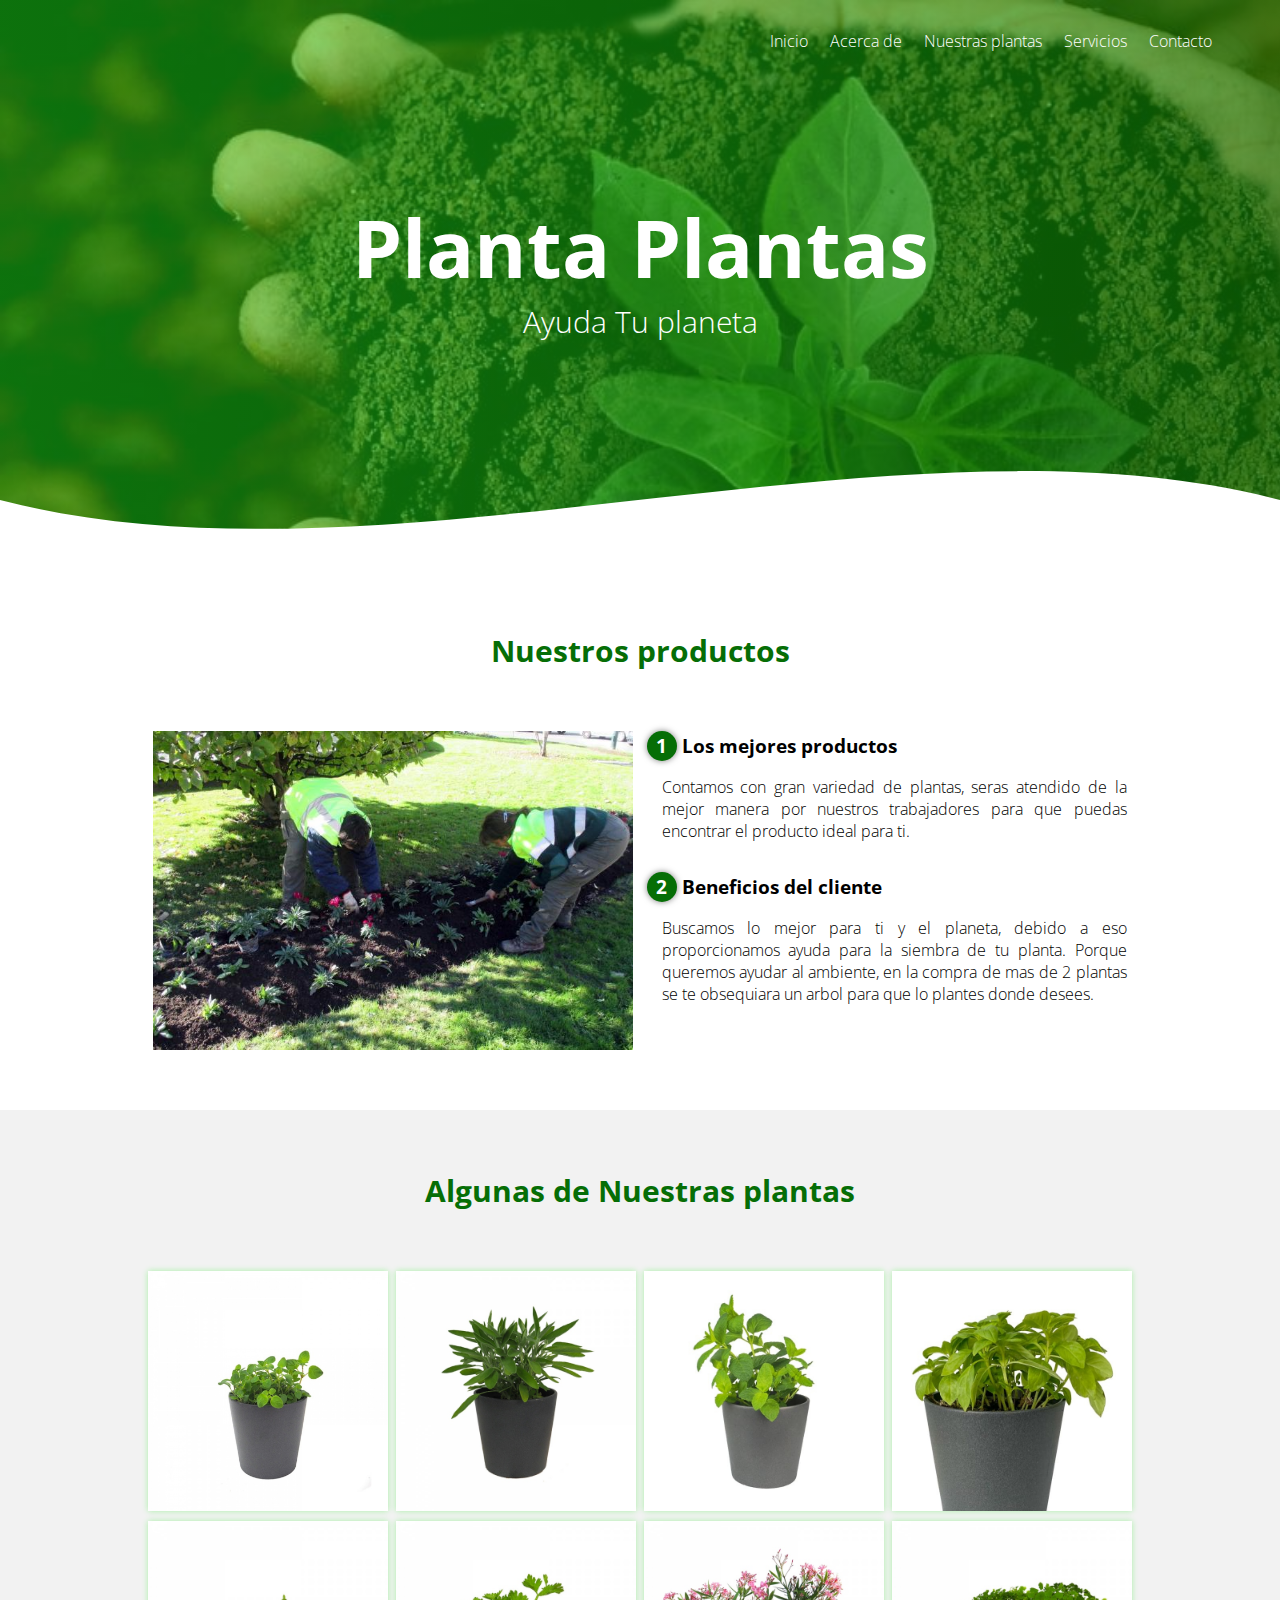
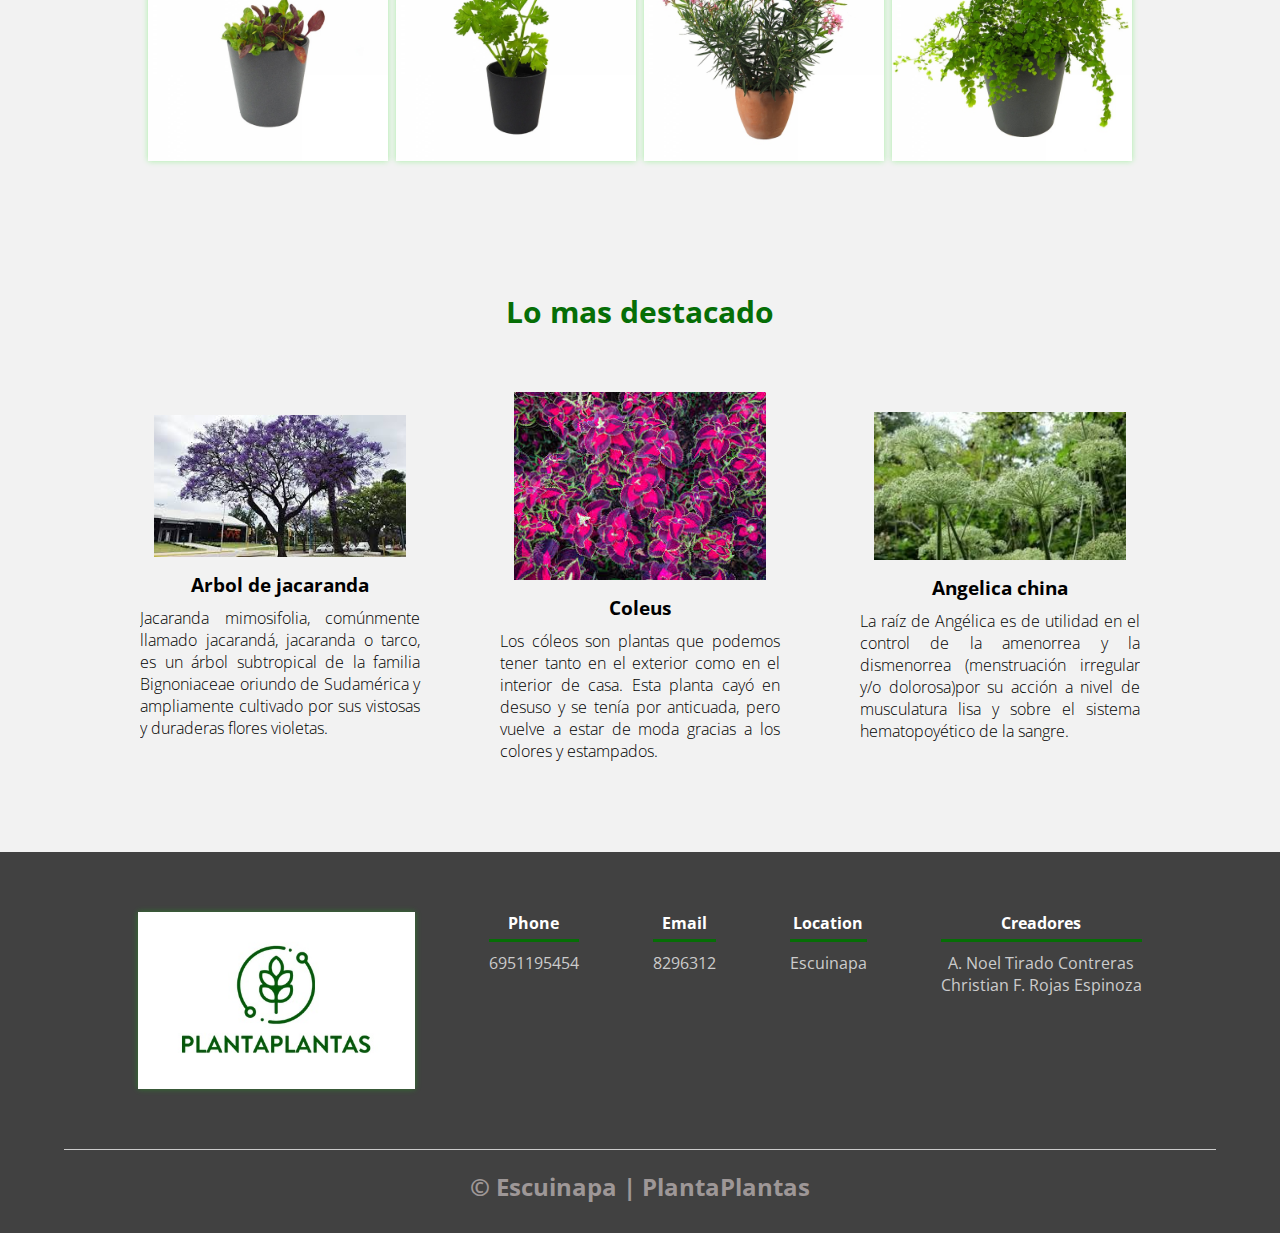
<file: index.html>
<!DOCTYPE html>
<html lang="es">

<head>
    <meta charset="UTF-8">
    <meta name="viewport" content="width=device-width, initial-scale=1.0">
    <meta http-equiv="X-UA-Compatible" content="ie=edge">
    <title>PlantaPlantas </title>
    <link rel="shortcut icon" href="img/Logotipo.jpg" type="image/x-icon">
    <link rel="stylesheet" href="css/estilos.css">
    <link href="https://fonts.googleapis.com/css?family=Open+Sans:300,400,700,800&display=swap" rel="stylesheet"> 
</head>

<body>
    <header>
        <nav>
            <a href="index.html">Inicio</a>
            <a href="3.html">Acerca de</a>
            <a href="2.html">Nuestras plantas</a>
            <a href="#">Servicios</a>
            <a href="contanco.html">Contacto</a>
        </nav>
        <section class="textos-header">
            <h1>Planta Plantas</h1>
            <h2>Ayuda Tu planeta</h2>
        </section>
        <div class="wave" style="height: 150px; overflow: hidden;"><svg viewBox="0 0 500 150" preserveAspectRatio="none"
                style="height: 100%; width: 100%;">
                <path d="M0.00,49.98 C150.00,150.00 349.20,-50.00 500.00,49.98 L500.00,150.00 L0.00,150.00 Z"
                    style="stroke: none; fill: #fff;"></path>
            </svg></div>
    </header>
    <main>
        <section class="contenedor sobre-nosotros">
            <h2 class="titulo">Nuestros productos</h2>   
            <div class="contenedor-sobre-nosotros">
                <img src="img/plantaplantas.jpg" alt="" class="imagen-about-us">
                <div class="contenido-textos">
                    <h3><span>1</span>Los mejores productos</h3>
                    <p>Contamos con gran variedad de plantas, seras atendido de la mejor manera por nuestros trabajadores
                     para que puedas encontrar el producto ideal para ti.
                    </p>
                    <h3><span>2</span>Beneficios del cliente</h3>
                    <p>Buscamos lo mejor para ti y el planeta, debido a eso proporcionamos ayuda para la siembra de tu planta.
                    Porque queremos ayudar al ambiente, en la compra de mas de 2 plantas se te obsequiara un arbol para que lo plantes donde desees.

                    </p>
                </div>
            </div>
        </section>
        <section class="portafolio">
            <div class="contenedor">
                <h2 class="titulo">Algunas de Nuestras plantas</h2>
                <div class="galeria-port">
                    <div class="imagen-port">
                        <img src="img/oregano.jpg" alt="">
                        <div class="hover-galeria">
                            <img src="img/icono1.png" alt="">
                            <p>ORÉGANO ECOLÓGICO</p>
                        </div>
                    </div>
                    <div class="imagen-port">
                        <img src="img/Salavia.jpg" alt="">
                        <div class="hover-galeria">
                            <img src="img/icono1.png" alt="">
                            <p>SALVIA COMÚN</p>
                        </div>
                    </div>
                    <div class="imagen-port">
                        <img src="img/hierba.jpg" alt="">
                        <div class="hover-galeria">
                            <img src="img/icono1.png" alt="">
                            <p>HIERBABUENA</p>
                        </div>
                    </div>
                    <div class="imagen-port">
                        <img src="img/alba.jpg" alt="">
                        <div class="hover-galeria">
                            <img src="img/icono1.png" alt="">
                            <p>ALBAHACA CITRONELA</p>
                        </div>
                    </div>
                    <div class="imagen-port">
                        <img src="img/acela.jpg" alt="">
                        <div class="hover-galeria">
                            <img src="img/icono1.png" alt="">
                            <p>ACELGA COLORES ECOLÓGICA</p>
                        </div>
                    </div>
                    <div class="imagen-port">
                        <img src="img/apio.jpg" alt="">
                        <div class="hover-galeria">
                            <img src="img/icono1.png" alt="">
                            <p>APIO ECOLÓGICO</p>
                        </div>
                    </div>
                    <div class="imagen-port">
                        <img src="img/adelefa.jpg" alt="">
                        <div class="hover-galeria">
                            <img src="img/icono1.png" alt="">
                            <p>ADELFA ROSA</p>
                        </div>
                    </div>
                    <div class="imagen-port">
                        <img src="img/adian.jpg" alt="">
                        <div class="hover-galeria">
                            <img src="img/icono1.png" alt="">
                            <p>ADIANTIHUM</p>
                        </div>
                    </div>
                </div>
            </div>
        </section>
    
        <section class="about-services">
            <div class="contenedor">
                <h2 class="titulo">Lo mas destacado</h2>
                <div class="servicio-cont">
                    <div class="servicio-ind">
                        <img src="img/jacaranda.jpg" alt="">
                        <h3>Arbol de jacaranda</h3>
                        <p>Jacaranda mimosifolia, comúnmente llamado jacarandá, jacaranda o tarco, es un árbol subtropical de la familia Bignoniaceae oriundo de Sudamérica y ampliamente cultivado por sus vistosas y duraderas flores violetas.</p>
                    </div>
                    <div class="servicio-ind">
                        <img src="img/coleus.jpg" alt="">
                        <h3>Coleus</h3>
                        <p>Los cóleos son plantas que podemos tener tanto en el exterior como en el interior de casa. Esta planta cayó en desuso y se tenía por anticuada, pero vuelve a estar de moda gracias a los colores y estampados. </p>
                    </div>
                    <div class="servicio-ind">
                        <img src="img/angelic.jpg" alt="">
                        <h3>Angelica china</h3>
                        <p>La raíz de Angélica es de utilidad en el control de la amenorrea y la dismenorrea (menstruación irregular y/o dolorosa)por su acción a nivel de musculatura lisa y sobre el sistema hematopoyético de la sangre.</p>
                    </div>
                </div>
            </div>
        </section>
    </main>
    <footer>
        <div class="contenedor-footer">
            <div class="imagen-port">
                <img src="img/Logotipo.jpg" alt="">
                </div>
            <div class="content-foo">
                <h4>Phone</h4>
                <p>6951195454</p>
            </div>
            <div class="content-foo">
                <h4>Email</h4>
                <p>8296312</p>
            </div>
            <div class="content-foo">
                <h4>Location</h4>
                <p>Escuinapa</p>
            </div>
            <div class="content-foo">
                <h4>Creadores</h4>
                <p>A. Noel Tirado Contreras </p>
                <p>Christian F. Rojas Espinoza</p>
            </div>
            
        </div>
        <h2 class="titulo-final">&copy; Escuinapa | PlantaPlantas</h2>
    </footer>
</body>

</html>
</file>
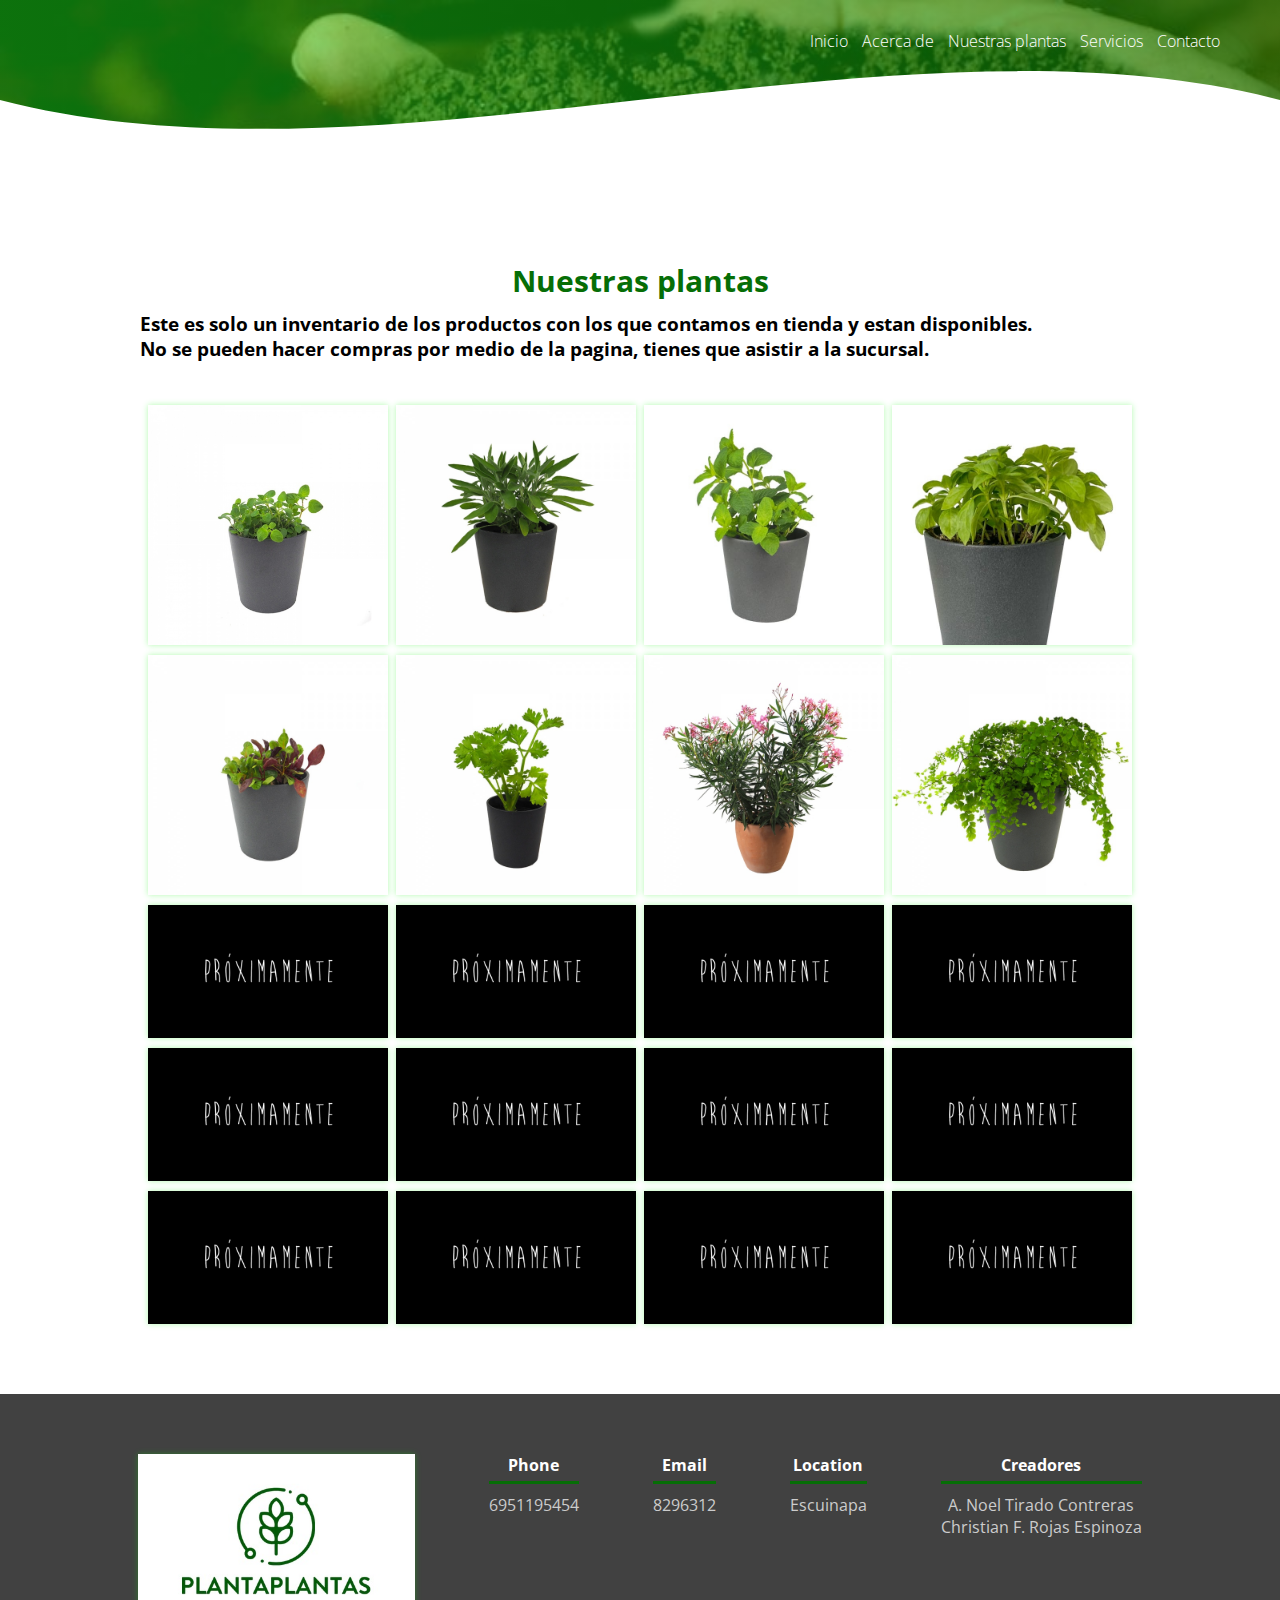
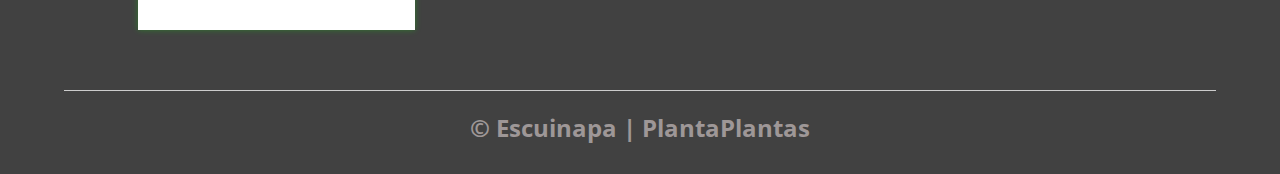
<file: 2.html>
<!DOCTYPE html>
<html lang="es">

<head>
    <meta charset="UTF-8">
    <meta name="viewport" content="width=device-width, initial-scale=1.0">
    <meta http-equiv="X-UA-Compatible" content="ie=edge">
    <title>PlantaPlantas </title>
    <link rel="shortcut icon" href="img/Logotipo.jpg" type="image/x-icon">
    <link rel="stylesheet" href="css/estilos2.css">
    <link href="https://fonts.googleapis.com/css?family=Open+Sans:300,400,700,800&display=swap" rel="stylesheet"> 
</head>

<body>
    <header>
        <nav>
           
            <a href="index.html">Inicio</a>
            <a href="3.html">Acerca de</a>
            <a href="2.html">Nuestras plantas</a>
            <a href="#">Servicios</a>
            <a href="contanco.html">Contacto</a>
        
        </nav>
        <div class="wave" style="height: 150px; overflow: hidden;"><svg viewBox="0 0 500 150" preserveAspectRatio="none"
                style="height: 100%; width: 100%;">
                <path d="M0.00,49.98 C150.00,150.00 349.20,-50.00 500.00,49.98 L500.00,150.00 L0.00,150.00 Z"
                    style="stroke: none; fill: #fff;"></path>
            </svg></div>
    </header>
    <main>
        <section class="portafolio">
            <div class="contenedor">
                <h2 class="titulo">Nuestras plantas</h2>
                <h3><span></span>Este es solo un inventario de los productos con los que contamos en tienda y estan disponibles.</h3>
                <h3><span></span>No se pueden hacer compras por medio de la pagina, tienes que asistir a la sucursal.</h3>
                <br />
                </br >
                
                <div class="galeria-port">
                    <div class="imagen-port">
                        <img src="img/oregano.jpg" alt="">
                        <div class="hover-galeria">
                            <img src="img/icono1.png" alt="">
                            <p>ORÉGANO ECOLÓGICO</p>
                            <p>$300</p>
                        </div>
                    </div>
                    <div class="imagen-port">
                        <img src="img/Salavia.jpg" alt="">
                        <div class="hover-galeria">
                            <img src="img/icono1.png" alt="">
                            <p>SALVIA COMÚN</p>
                            <p>$400</p>
                        </div>
                    </div>
                    <div class="imagen-port">
                        <img src="img/hierba.jpg" alt="">
                        <div class="hover-galeria">
                            <img src="img/icono1.png" alt="">
                            <p>HIERBABUENA</p>
                            <p>$260</p>
                        </div>
                    </div>
                    <div class="imagen-port">
                        <img src="img/alba.jpg" alt="">
                        <div class="hover-galeria">
                            <img src="img/icono1.png" alt="">
                            <p>ALBAHACA CITRONELA</p>
                            <p>$300</p>
                        </div>
                    </div>
                    <div class="imagen-port">
                        <img src="img/acela.jpg" alt="">
                        <div class="hover-galeria">
                            <img src="img/icono1.png" alt="">
                            <p>ACELGA COLORES ECOLÓGICA</p>
                            <p>$650</p>
                        </div>
                    </div>
                    <div class="imagen-port">
                        <img src="img/apio.jpg" alt="">
                        <div class="hover-galeria">
                            <img src="img/icono1.png" alt="">
                            <p>APIO ECOLÓGICO</p>
                            <p>$500</p>
                        </div>
                    </div>
                    <div class="imagen-port">
                        <img src="img/adelefa.jpg" alt="">
                        <div class="hover-galeria">
                            <img src="img/icono1.png" alt="">
                            <p>ADELFA ROSA</p>
                            <p>$300</p>
                        </div>
                    </div>
                    <div class="imagen-port">
                        <img src="img/adian.jpg" alt="">
                        <div class="hover-galeria">
                            <img src="img/icono1.png" alt="">
                            <p>ADIANTIHUM</p>
                            <p>$300</p>
                        </div>
                    </div>
                    <div class="imagen-port">
                        <img src="img/poximamente.png" alt="">
                        <div class="hover-galeria">
                            <img src="img/icono1.png" alt="">
                            <p></p>
                        </div>
                    </div>
                    <div class="imagen-port">
                        <img src="img/poximamente.png" alt="">
                        <div class="hover-galeria">
                            <img src="img/icono1.png" alt="">
                            <p></p>
                        </div>
                    </div>
                    <div class="imagen-port">
                        <img src="img/poximamente.png" alt="">
                        <div class="hover-galeria">
                            <img src="img/icono1.png" alt="">
                            <p></p>
                        </div>
                    </div>
                    <div class="imagen-port">
                        <img src="img/poximamente.png" alt="">
                        <div class="hover-galeria">
                            <img src="img/icono1.png" alt="">
                            <p></p>
                        </div>
                    </div>
                    <div class="imagen-port">
                        <img src="img/poximamente.png" alt="">
                        <div class="hover-galeria">
                            <img src="img/icono1.png" alt="">
                            <p></p>
                        </div>
                    </div>
                    <div class="imagen-port">
                        <img src="img/poximamente.png" alt="">
                        <div class="hover-galeria">
                            <img src="img/icono1.png" alt="">
                            <p></p>
                        </div>
                    </div>
                    <div class="imagen-port">
                        <img src="img/poximamente.png" alt="">
                        <div class="hover-galeria">
                            <img src="img/icono1.png" alt="">
                            <p></p>
                        </div>
                    </div>
                    <div class="imagen-port">
                        <img src="img/poximamente.png" alt="">
                        <div class="hover-galeria">
                            <img src="img/icono1.png" alt="">
                            <p></p>
                        </div>
                    </div>
                    <div class="imagen-port">
                        <img src="img/poximamente.png" alt="">
                        <div class="hover-galeria">
                            <img src="img/icono1.png" alt="">
                            <p></p>
                        </div>
                    </div>
                    <div class="imagen-port">
                        <img src="img/poximamente.png" alt="">
                        <div class="hover-galeria">
                            <img src="img/icono1.png" alt="">
                            <p></p>
                        </div>
                    </div>
                    <div class="imagen-port">
                        <img src="img/poximamente.png" alt="">
                        <div class="hover-galeria">
                            <img src="img/icono1.png" alt="">
                            <p></p>
                        </div>
                    </div>
                    <div class="imagen-port">
                        <img src="img/poximamente.png" alt="">
                        <div class="hover-galeria">
                            <img src="img/icono1.png" alt="">
                            <p></p>
                        </div>
                    </div>
                </div>
            </div>
        </section>
    </main>
    <footer>
        <div class="contenedor-footer">
            <div class="imagen-port">
                <img src="img/Logotipo.jpg" alt="">
                </div>
            <div class="content-foo">
                <h4>Phone</h4>
                <p>6951195454</p>
            </div>
            <div class="content-foo">
                <h4>Email</h4>
                <p>8296312</p>
            </div>
            <div class="content-foo">
                <h4>Location</h4>
                <p>Escuinapa</p>
            </div>
            <div class="content-foo">
                <h4>Creadores</h4>
                <p>A. Noel Tirado Contreras </p>
                <p>Christian F. Rojas Espinoza</p>
            </div>
            
        </div>
        <h2 class="titulo-final">&copy; Escuinapa | PlantaPlantas</h2>
    </footer>
</body>

</html>
</file>
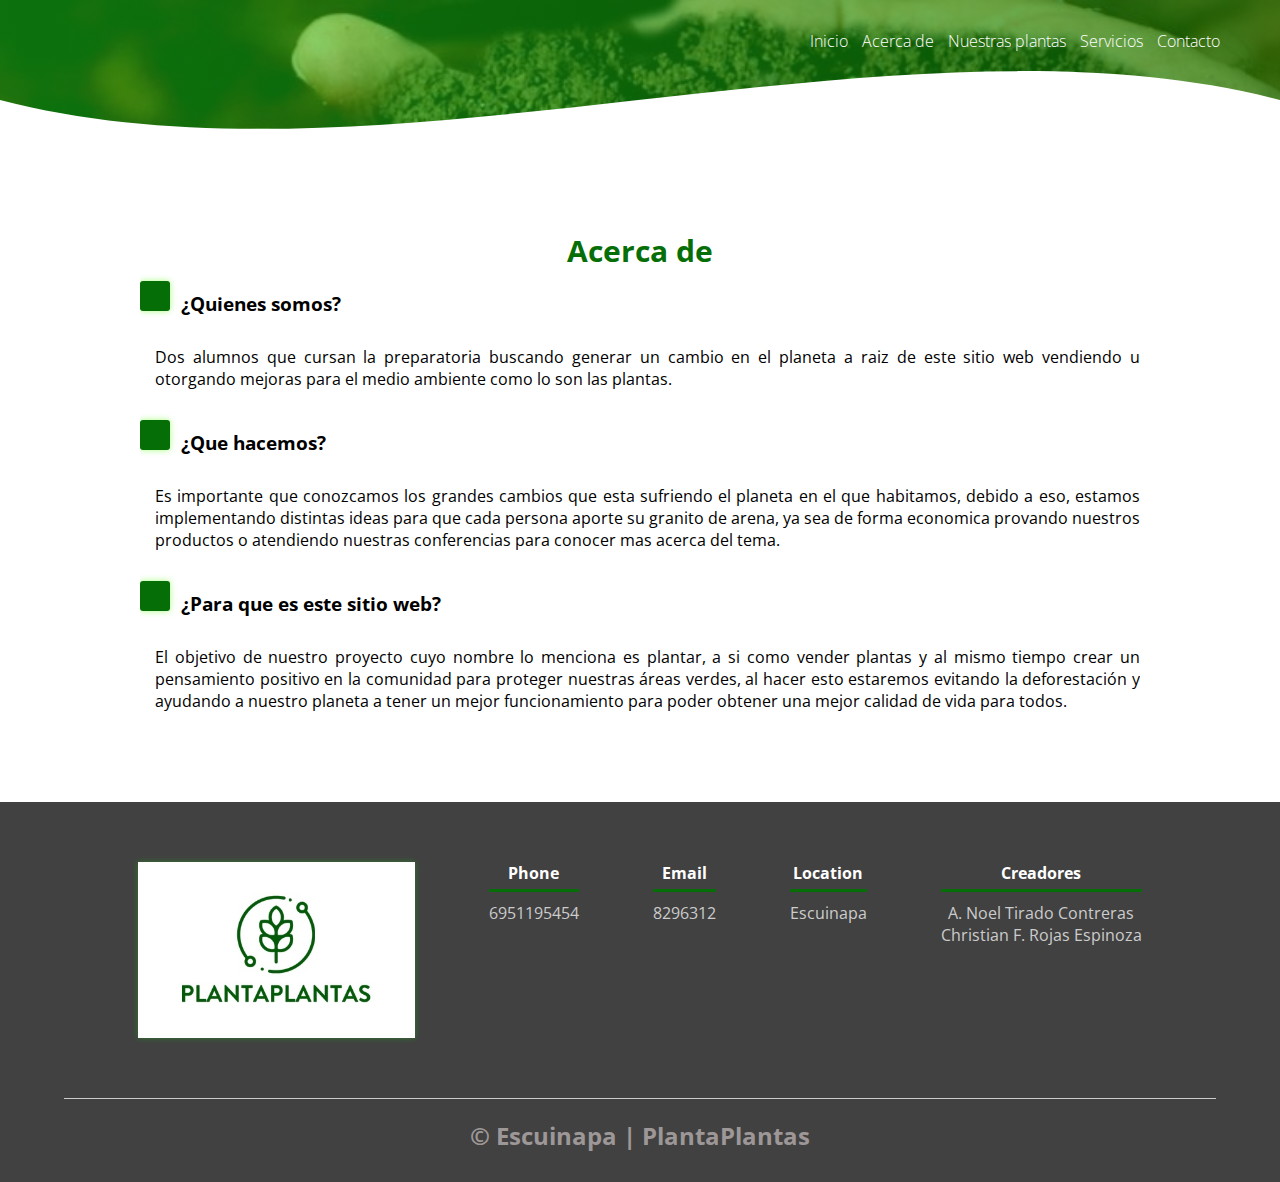
<file: 3.html>
<!DOCTYPE html>
<html lang="es">

<head>
    <meta charset="UTF-8">
    <meta name="viewport" content="width=device-width, initial-scale=1.0">
    <meta http-equiv="X-UA-Compatible" content="ie=edge">
    <title>PlantaPlantas </title>
    <link rel="shortcut icon" href="img/Logotipo.jpg" type="image/x-icon">
    <link rel="stylesheet" href="css/estilos2.css">
    <link href="https://fonts.googleapis.com/css?family=Open+Sans:300,400,700,800&display=swap" rel="stylesheet"> 
</head>

<body>
    <header>
        <nav>
            <a href="index.html">Inicio</a>
            <a href="3.html">Acerca de</a>
            <a href="2.html">Nuestras plantas</a>
            <a href="#">Servicios</a>
            <a href="contanco.html">Contacto</a>
        </nav>

        <div class="wave" style="height: 150px; overflow: hidden;"><svg viewBox="0 0 500 150" preserveAspectRatio="none"
                style="height: 100%; width: 100%;">
                <path d="M0.00,49.98 C150.00,150.00 349.20,-50.00 500.00,49.98 L500.00,150.00 L0.00,150.00 Z"
                    style="stroke: none; fill: #fff;"></path>
            </svg></div>
    </header>
    <main>
        <section class="contenedor sobre-nosotros">
            <h2 class="titulo">Acerca de</h2>
            <div class="contenedor-sobre-nosotros">
                <div class="contenido-textos">
                    <h3><span></span>¿Quienes somos?</h3>
                    <p>Dos alumnos que cursan la preparatoria buscando generar un cambio en el planeta a raiz de este sitio web vendiendo u otorgando mejoras para el medio ambiente como lo son las plantas.
                    </p>
                    <h3><span></span>¿Que hacemos?</h3>
                    <p>Es importante que conozcamos los grandes cambios que esta sufriendo el planeta en el que habitamos, debido a eso, estamos implementando distintas ideas para que cada persona aporte su granito de arena, ya sea de forma economica provando nuestros productos o atendiendo nuestras conferencias para conocer mas acerca del tema.
                    </p>
                    <h3><span></span>¿Para que es este sitio web?</h3>
                    <p>El objetivo de nuestro proyecto cuyo nombre lo menciona es plantar, a si como vender plantas y al mismo tiempo crear un pensamiento positivo en la comunidad para proteger nuestras áreas verdes, al hacer esto estaremos evitando la deforestación y ayudando a nuestro planeta a tener un mejor funcionamiento para poder obtener una mejor calidad de vida para todos.
                    </p>
                
    </main>
    <footer>
        <div class="contenedor-footer">
            <div class="imagen-port">
                <img src="img/Logotipo.jpg" alt="">
                </div>
            <div class="content-foo">
                <h4>Phone</h4>
                <p>6951195454</p>
            </div>
            <div class="content-foo">
                <h4>Email</h4>
                <p>8296312</p>
            </div>
            <div class="content-foo">
                <h4>Location</h4>
                <p>Escuinapa</p>
            </div>
            <div class="content-foo">
                <h4>Creadores</h4>
                <p>A. Noel Tirado Contreras </p>
                <p>Christian F. Rojas Espinoza</p>
            </div>
            
        </div>
        <h2 class="titulo-final">&copy; Escuinapa | PlantaPlantas</h2>
    </footer>
</body>

</html>
</file>
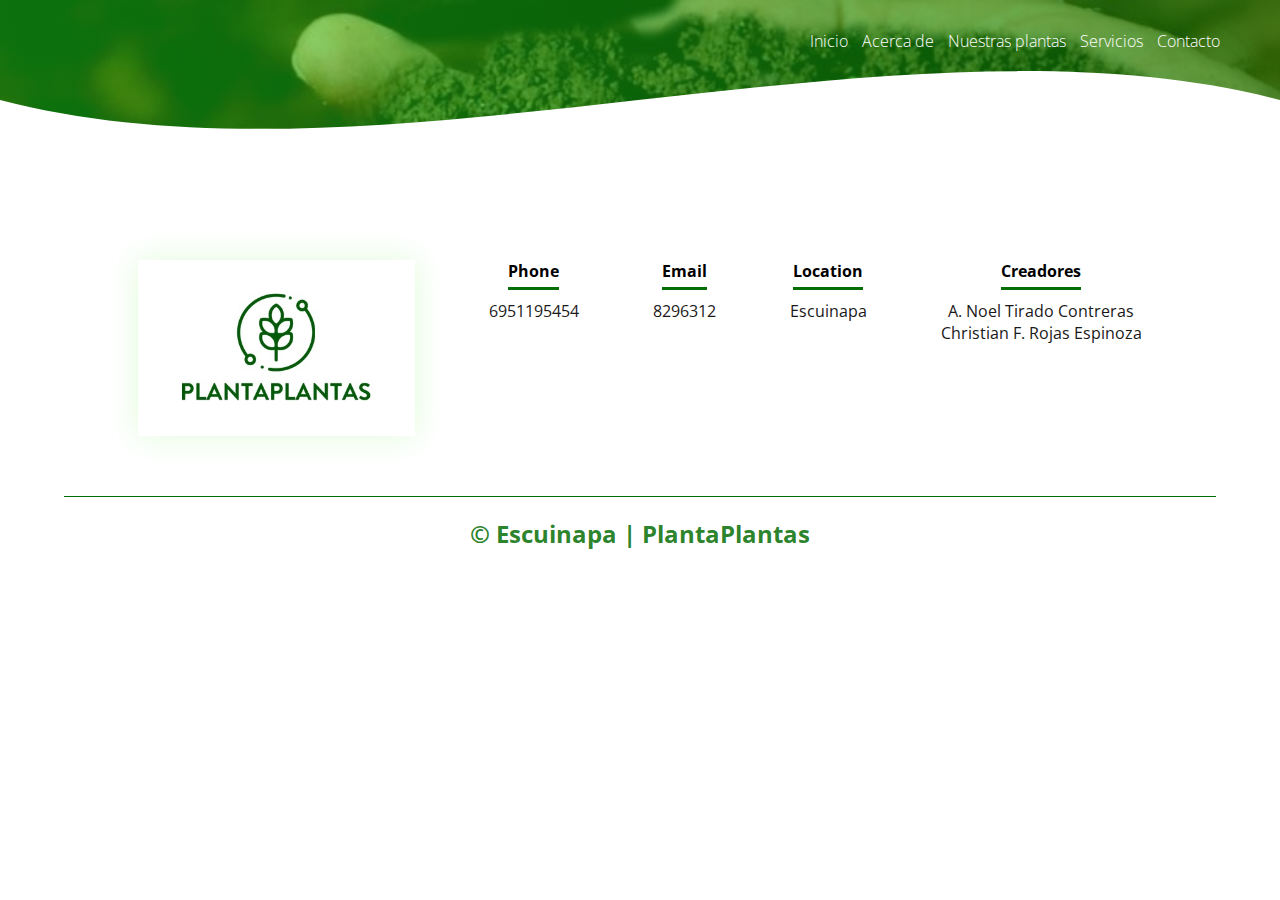
<file: contanco.html>
<!DOCTYPE html>
<html lang="es">

<head>
    <meta charset="UTF-8">
    <meta name="viewport" content="width=device-width, initial-scale=1.0">
    <meta http-equiv="X-UA-Compatible" content="ie=edge">
    <title>PlantaPlantas </title>
    <link rel="shortcut icon" href="img/Logotipo.jpg" type="image/x-icon">
    <link rel="stylesheet" href="css/estilos3.css">
    <link href="https://fonts.googleapis.com/css?family=Open+Sans:300,400,700,800&display=swap" rel="stylesheet"> 
</head>

<body>
    <header>
        <nav>
            <a href="index.html">Inicio</a>
            <a href="3.html">Acerca de</a>
            <a href="2.html">Nuestras plantas</a>
            <a href="#">Servicios</a>
            <a href="contanco.html">Contacto</a>
        </nav>
        <div class="wave" style="height: 150px; overflow: hidden;"><svg viewBox="0 0 500 150" preserveAspectRatio="none"
            style="height: 100%; width: 100%;">
            <path d="M0.00,49.98 C150.00,150.00 349.20,-50.00 500.00,49.98 L500.00,150.00 L0.00,150.00 Z"
                style="stroke: none; fill: #fff;"></path>
        </svg></div>
        
    </header>
    <footer>
        <div class="contenedor-footer">
            <div class="imagen-port">
                <img src="img/Logotipo.jpg" alt="">
                </div>
            <div class="content-foo">
                <h4>Phone</h4>
                <p>6951195454</p>
            </div>
            <div class="content-foo">
                <h4>Email</h4>
                <p>8296312</p>
            </div>
            <div class="content-foo">
                <h4>Location</h4>
                <p>Escuinapa</p>
            </div>
            <div class="content-foo">
                <h4>Creadores</h4>
                <p>A. Noel Tirado Contreras </p>
                <p>Christian F. Rojas Espinoza</p>
            </div>
            
        </div>
        <h2 class="titulo-final">&copy; Escuinapa | PlantaPlantas</h2>
    </footer>
</body>

</html>
</file>
<file: css/estilos.css>
* {
    margin: 0;
    padding: 0;
    box-sizing: border-box;
}

body {
    font-family: 'open sans';

}

.contenedor {
    padding: 60px 0;
    width: 90%;
    max-width: 1000px;
    margin: auto;
    overflow: hidden;
}

.titulo {
    color: #066e06;
    font-size: 30px;
    text-align: center;
    margin-bottom: 60px;
}

/* Header */

header {
    width: 100%;
    height: 600px;
    background: #53cc3b;
    /* fallback for old browsers */
    background: -webkit-linear-gradient(to right, hsla(120, 94%, 54%, 0.459), hsla(115, 94%, 25%, 0.664)), url(../img/portada2.jpg);
    /* Chrome 10-25, Safari 5.1-6 */
    background: linear-gradient(to right, hsla(120, 94%, 54%, 0.459), hsla(115, 94%, 25%, 0.664)), url(../img/portada2.jpg);
    /* W3C, IE 10+/ Edge, Firefox 16+, Chrome 26+, Opera 12+, Safari 7+ */
    background-size: cover;
    background-attachment: fixed;
    position: relative;
}

nav{
    text-align: right;
    padding: 30px 50px 0 0;
}

nav > a{
   
    color:#fff;
    font-weight: 300;
    text-decoration: none;
    margin-right: 18px;
    display: inline-block;
    animation: mover 1.1s ease-in;

}

nav > a:hover{
    text-decoration: underline;
}

header .textos-header{
    display: flex;
    height: 430px;
    width: 100%;
    align-items: center;
    justify-content: center;
    flex-direction: column;
    text-align: center;
}

.textos-header h1{
    font-size: 80px;
    color:#fff;
    display: inline-block;
    animation: movertitulo 1.1s ease-in;
}

.textos-header h2{
    font-size: 30px;
    font-weight: 300;
    color:#fff;
    display: inline-block;
    animation: moversuptitulo 1.1s ease-in;
}

.wave{
    position: absolute;
    bottom: 0;
    width: 100%;
}

/* About us */

main .sobre-nosotros{
    padding: 30px 0 60px 0;
}
.contenedor-sobre-nosotros{
    display: flex;
    justify-content: space-evenly;
}

.imagen-about-us{
    width: 48%;
}

.sobre-nosotros .contenido-textos{
    width: 48%;
}

.contenido-textos h3{
    margin-bottom: 15px;
}

.contenido-textos h3 span{
    background: #066e06;
    color: #fff;
    border-radius: 50%;
    display: inline-block;
    text-align: center;
    width: 30px;
    height: 30px;
    padding: 2px;
    box-shadow: 0 0 6px 0 rgba(0, 0, 0, .5);
    margin-right: 5px;
}

.contenido-textos p{
    padding: 0px 0px 30px 15px;
    font-weight: 300;
    text-align: justify;
}

/* Galeria */


.portafolio{
    background: #f2f2f2;
}

.galeria-port{
    display: flex;
    justify-content: space-evenly;
    flex-wrap: wrap;
}

.imagen-port{
    width: 24%;
    margin-bottom: 10px;
    overflow: hidden;
    position: relative;
    cursor: pointer;
    box-shadow: 0 0 6px 0 rgba(13, 247, 5, 0.315);
}

.imagen-port > img{
    width: 100%;
    height: 100%;
    object-fit: cover;
    display: block;
}


.hover-galeria{
    position: absolute;
    width: 100%;
    height: 100%;
    top: 0;
    transform: scale(0);
    background: hsla(115, 94%, 25%, 0.664);
    transition: transform .5s;
    display: flex;
    justify-content: center;
    align-items: center;
    flex-direction: column;
}

.hover-galeria img{
    width: 50px;
}

.hover-galeria p{
    color: #fff;
}

.imagen-port:hover .hover-galeria{
    transform: scale(1);
}

/* Clients */

.cards{
    display: flex;
    justify-content: space-evenly;
}

.cards .card{
    background: #7db67d;
    display: flex;
    width: 46%;
    height: 200px;
    align-items: center;
    justify-content: space-evenly;
    border-radius: 5px;
    box-shadow: 0 0 6px 0 rgba(0, 0, 0, 0.6);
}

.cards .card img{
    width: 100px;
    height: 100px;
    object-fit: cover;
    border: 3px solid #fff;
    border-radius: 50%;
    display: block;
}

.cards .card > .contenido-texto-card{
    width: 60%;
    color: #fff;
}

.cards .card > .contenido-texto-card p{
    font-weight: 300;
    padding-top: 5px;
}

/*  Our team */

.about-services{
    background: #f2f2f2;
    padding-bottom: 30px;
}

.servicio-ind2{
    width: 5%;
    text-align: center;
}

.servicio-cont{
    display:flex;
    justify-content: space-between;
    align-items: center;
}

.servicio-ind{
    width: 28%;
    text-align: center;
}

.servicio-ind img{
    width: 90%;
}

.servicio-ind h3{
    margin: 10px 0;
}

.servicio-ind p{
    font-weight: 300;
    text-align: justify;
}

/* footer */

footer{
    background: #414141;
    padding: 60px 0 30px 0;
    margin: auto;
    overflow: hidden;
}

.contenedor-footer{
    display: flex;
    width: 90%;
    justify-content: space-evenly;
    margin: auto;
    padding-bottom: 50px;
    border-bottom: 1px solid #ccc;
}

.content-foo{
    text-align: center;
}

.content-foo h4{
    color: #fff;
    border-bottom: 3px solid #066e06;
    padding-bottom: 5px;
    margin-bottom: 10px;
}

.content-foo p{
    color: #ccc;
}

.titulo-final{
    text-align: center;
    font-size: 24px;
    margin: 20px 0 0 0;
    color: #9e9797;
}

@media screen and (max-width:900px){
    header{
        background-position: center;
    }

    .contenedor-sobre-nosotros{
        flex-direction: column;
        justify-content: center;
        align-items: center;
    }

    .sobre-nosotros .contenido-textos{
        width: 90%;
    }

    .imagen-about-us{
        width: 90%;
    }

    /* Galeria */

    .imagen-port{
        width: 44%;
    }

    /* Clientes */

    .cards{
        flex-direction: column;
        justify-content: center;
        align-items: center;
    }

    .cards .card{
        width: 90%;
    }

    .cards .card:first-child{
        margin-bottom: 30px;
    }

    /* servicios */

    .servicio-cont{
        justify-content: center;
        flex-direction: column;
    }

    .servicio-ind{
        width: 100%;
        text-align: center;
    }

    .servicio-ind:nth-child(1), .servicio-ind:nth-child(2){
        margin-bottom: 60px;
    }

    .servicio-ind img{
        width: 90%;
    }
}
@keyframes movertitulo{
    0%{
        opacity: 0;
        transform: translateY(-125px);
    }
    100%{
        opacity: 100;
        transform: translateX(0);
    }
}
@keyframes moversuptitulo{
    0%{
        opacity: 0;
        transform: translateY(50px);
    }
    100%{
        opacity: 100;
        transform: translateX(0);
    }
}
@keyframes mover{
    0%{
        opacity: 0;
        transform: translateY(-45px);
    }
    100%{
        opacity: 100;
        transform: translateX(0);
    }
}

@media screen and (max-width:500px){
    nav{
        text-align: center;
        padding: 30px 0 0 0;
    }

    nav > a{
        margin-right: 5px;
    }

    .textos-header h1{
        font-size: 35px;
    }

    .textos-header h2{
        font-size: 20px;
    }

    /* ABOUT US */

    .imagen-about-us{
        margin-bottom: 60px;
        width: 99%;
    }

    .sobre-nosotros .contenido-textos{
        width: 95%;
    }

    /* Galeria */

    .imagen-port{
        width: 95%;
    }

    /* Clients */

    .cards .card{
        height: 450px;
        display: flex;
        flex-direction: column;
        align-items: center;
    }

    .cards .card img{
        width: 90px;
        height: 90px;
    }

    /* Footer */

    .contenedor-footer{
        flex-direction: column;
        border: none;
    }

    .content-foo{
        margin-bottom: 20px;
        text-align: center;
    }

    .content-foo h4{
        border: none;
    }

    .content-foo p{
        color: #ccc;
        border-bottom: 1px solid #f2f2f2;
        padding-bottom: 20px;
    }

    .titulo-final{
        font-size: 20px;
    }
}
</file>
<file: css/estilos2.css>
* {
    margin: 0;
    padding: 0;
    box-sizing: border-box;
}

body {
    font-family: 'open sans';
}

.contenedor {
    padding: 60px 0;
    width: 90%;
    max-width: 1000px;
    margin: auto;
    overflow: hidden;
}

.titulo {
    color: #066e06;
    font-size: 30px;
    text-align: center;
    margin-bottom: 10px;
    padding: -300px 0px 0 0;

    animation: mover 1.1s ease-in;
}

/* Header */

header {
    width: 100%;
    height: 200px;
    background: #53cc3b;
    /* fallback for old browsers */
    background: -webkit-linear-gradient(to right, hsla(120, 94%, 54%, 0.459), hsla(115, 94%, 25%, 0.664)), url(../img/portada2.jpg);
    /* Chrome 10-25, Safari 5.1-6 */
    background: linear-gradient(to right, hsla(120, 94%, 54%, 0.459), hsla(115, 94%, 25%, 0.664)), url(../img/portada2.jpg);
    /* W3C, IE 10+/ Edge, Firefox 16+, Chrome 26+, Opera 12+, Safari 7+ */
    background-size: cover;
    background-attachment: fixed;
    position: relative;
}

nav{
    text-align: right;
    padding: 30px 50px 0 0;
}

nav > a{
    color:#fff;
    font-weight: 300;
    text-decoration: none;
    margin-right: 10px;
    display: inline-block;
    animation: mover 1.1s ease-in;
}

nav > a:hover{
    text-decoration: underline;
}

header .textos-header{
    display: flex;
    height: 430px;
    width: 100%;
    align-items: center;
    justify-content: center;
    flex-direction: column;
    text-align: center;
}

.textos-header h1{
    font-size: 50px;
    color:#fff;
}

.textos-header h2{
    font-size: 30px;
    font-weight: 300;
    color:#fff;
}

.wave{
    position: absolute;
    bottom: 0;
    width: 100%;
}

/* About us */

main .sobre-nosotros{
    padding: 30px 0 60px 0;
}
.contenedor-sobre-nosotros{
    display: flex;
    justify-content: space-evenly;
}

.imagen-about-us{
    width: 48%;
}

.sobre-nosotros .contenido-textos{
    width: 100%;
}

.contenido-textos h3{
    margin-bottom: 30px;
}

.contenido-textos h3 span{
    background: #066e06;
    color: #fff;
    border-radius: 10%;
    display: inline-block;
    text-align: center;
    width: 30px;
    height: 30px;
    padding: 6px;
    box-shadow: 0 0 6px 0 rgba(81, 255, 0, 0.5);
    margin-right: 11px;
}

.contenido-textos p{
    padding: 0px 0px 30px 15px;
    font-weight: 400;
    text-align: justify;
}

/* Galeria */


.portafolio{
    background: #ffffff;
}

.galeria-port{
    display: flex;
    justify-content: space-evenly;
    flex-wrap: wrap;
}

.imagen-port{
    width: 24%;
    margin-bottom: 10px;
    overflow: hidden;
    position: relative;
    cursor: pointer;
    box-shadow: 0 0 6px 0 rgba(13, 247, 5, 0.315);
}

.imagen-port > img{
    width: 100%;
    height: 100%;
    object-fit: cover;
    display: block;
}


.hover-galeria{
    position: absolute;
    width: 100%;
    height: 100%;
    top: 0;
    transform: scale(0);
    background: hsla(115, 94%, 25%, 0.664);
    transition: transform .5s;
    display: flex;
    justify-content: center;
    align-items: center;
    flex-direction: column;
}

.hover-galeria img{
    width: 50px;
}

.hover-galeria p{
    color: #fff;
}

.imagen-port:hover .hover-galeria{
    transform: scale(1);
}

/* Clients */

.cards{
    display: flex;
    justify-content: space-evenly;
}

.cards .card{
    background: #7db67d;
    display: flex;
    width: 46%;
    height: 200px;
    align-items: center;
    justify-content: space-evenly;
    border-radius: 5px;
    box-shadow: 0 0 6px 0 rgba(0, 0, 0, 0.6);
}

.cards .card img{
    width: 100px;
    height: 100px;
    object-fit: cover;
    border: 3px solid #fff;
    border-radius: 50%;
    display: block;
}

.cards .card > .contenido-texto-card{
    width: 60%;
    color: #fff;
}

.cards .card > .contenido-texto-card p{
    font-weight: 300;
    padding-top: 5px;
}

/*  Our team */

.about-services{
    background: #f2f2f2;
    padding-bottom: 30px;
}

.servicio-ind2{
    width: 5%;
    text-align: center;
}

.servicio-cont{
    display:flex;
    justify-content: space-between;
    align-items: center;
}

.servicio-ind{
    width: 28%;
    text-align: center;
}

.servicio-ind img{
    width: 90%;
}

.servicio-ind h3{
    margin: 10px 0;
}

.servicio-ind p{
    font-weight: 300;
    text-align: justify;
}

@keyframes mover{
    0%{
        opacity: 0;
        transform: translateY(-50px);
    }
    100%{
        opacity: 100;
        transform: translateX(0);
    }
}

/* footer */

footer{
    background: #414141;
    padding: 60px 0 30px 0;
    margin: auto;
    overflow: hidden;
}

.contenedor-footer{
    display: flex;
    width: 90%;
    justify-content: space-evenly;
    margin: auto;
    padding-bottom: 50px;
    border-bottom: 1px solid #ccc;
}

.content-foo{
    text-align: center;
}

.content-foo h4{
    color: #fff;
    border-bottom: 3px solid #066e06;
    padding-bottom: 5px;
    margin-bottom: 10px;
}

.content-foo p{
    color: #ccc;
}

.titulo-final{
    text-align: center;
    font-size: 24px;
    margin: 20px 0 0 0;
    color: #9e9797;
}

@media screen and (max-width:900px){
    header{
        background-position: center;
    }

    .contenedor-sobre-nosotros{
        flex-direction: column;
        justify-content: center;
        align-items: center;
    }

    .sobre-nosotros .contenido-textos{
        width: 90%;
    }

    .imagen-about-us{
        width: 90%;
    }

    /* Galeria */

    .imagen-port{
        width: 44%;
    }

    /* Clientes */

    .cards{
        flex-direction: column;
        justify-content: center;
        align-items: center;
    }

    .cards .card{
        width: 90%;
    }

    .cards .card:first-child{
        margin-bottom: 30px;
    }

    /* servicios */

    .servicio-cont{
        justify-content: center;
        flex-direction: column;
    }

    .servicio-ind{
        width: 100%;
        text-align: center;
    }

    .servicio-ind:nth-child(1), .servicio-ind:nth-child(2){
        margin-bottom: 60px;
    }

    .servicio-ind img{
        width: 90%;
    }
}

@media screen and (max-width:500px){
    nav{
        text-align: center;
        padding: 30px 0 0 0;
    }

    nav > a{
        margin-right: 5px;
    }

    .textos-header h1{
        font-size: 35px;
    }

    .textos-header h2{
        font-size: 20px;
    }

    /* ABOUT US */

    .imagen-about-us{
        margin-bottom: 60px;
        width: 99%;
    }

    .sobre-nosotros .contenido-textos{
        width: 95%;
    }

    /* Galeria */

    .imagen-port{
        width: 95%;
    }

    /* Clients */

    .cards .card{
        height: 450px;
        display: flex;
        flex-direction: column;
        align-items: center;
    }

    .cards .card img{
        width: 90px;
        height: 90px;
    }

    /* Footer */

    .contenedor-footer{
        flex-direction: column;
        border: none;
    }

    .content-foo{
        margin-bottom: 20px;
        text-align: center;
    }

    .content-foo h4{
        border: none;
    }

    .content-foo p{
        color: #ccc;
        border-bottom: 1px solid #f2f2f2;
        padding-bottom: 20px;
    }

    .titulo-final{
        font-size: 20px;
    }
}
</file>
<file: css/estilos3.css>
* {
    margin: 0;
    padding: 0;
    box-sizing: border-box;
}

body {
    font-family: 'open sans';
}

.contenedor {
    padding: 60px 0;
    width: 90%;
    max-width: 1000px;
    margin: auto;
    overflow: hidden;
}

.titulo {
    color: #066e06;
    font-size: 30px;
    text-align: center;
    margin-bottom: 60px;
}

/* Header */

header {
    width: 100%;
    height: 200px;
    background: #53cc3b;
    /* fallback for old browsers */
    background: -webkit-linear-gradient(to right, hsla(120, 94%, 54%, 0.459), hsla(115, 94%, 25%, 0.664)), url(../img/portada2.jpg);
    /* Chrome 10-25, Safari 5.1-6 */
    background: linear-gradient(to right, hsla(120, 94%, 54%, 0.459), hsla(115, 94%, 25%, 0.664)), url(../img/portada2.jpg);
    /* W3C, IE 10+/ Edge, Firefox 16+, Chrome 26+, Opera 12+, Safari 7+ */
    background-size: cover;
    background-attachment: fixed;
    position: relative;
}

nav{
    text-align: right;
    padding: 30px 50px 0 0;
}

nav > a{
    color:#fff;
    font-weight: 300;
    text-decoration: none;
    margin-right: 10px;
    display: inline-block;
    animation: mover 1.1s ease-in;
}

nav > a:hover{
    text-decoration: underline;
}

header .textos-header{
    display: flex;
    height: 430px;
    width: 100%;
    align-items: center;
    justify-content: center;
    flex-direction: column;
    text-align: center;
}

.textos-header h1{
    font-size: 50px;
    color:#fff;
}

.textos-header h2{
    font-size: 30px;
    font-weight: 300;
    color:#fff;
}

.wave{
    position: absolute;
    bottom: 0;
    width: 100%;
}

/* About us */

main .sobre-nosotros{
    padding: 30px 0 60px 0;
}
.contenedor-sobre-nosotros{
    display: flex;
    justify-content: space-evenly;
}

.imagen-about-us{
    width: 48%;
}

.sobre-nosotros .contenido-textos{
    width: 100%;
}
@keyframes mover{
    0%{
        opacity: 0;
        transform: translateY(-50px);
    }
    50%{
        opacity: 1;
       
    }
    80%{
        opacity: 20;
        
    }
    90%{
        opacity: 70;
        
    }
    100%{
        opacity: 100;
        transform: translateX(0);
    }
}

.contenido-textos h3{
    margin-bottom: 50px;
}

.contenido-textos h3 span{
    background: #066e06;
    color: #fff;
    border-radius: 10%;
    display: inline-block;
    text-align: center;
    width: 30px;
    height: 30px;
    padding: 2px;
    box-shadow: 0 0 6px 0 rgba(81, 255, 0, 0.5);
    margin-right: 11px;
}

.contenido-textos p{
    padding: 0px 0px 30px 15px;
    font-weight: 300;
    text-align: justify;
}

/* Galeria */


.portafolio{
    background: #f2f2f2;
}

.galeria-port{
    display: flex;
    justify-content: space-evenly;
    flex-wrap: wrap;
}

.imagen-port{
    display: inline-block;
    animation: mover2 1.1s ease-in;
    width: 24%;
    margin-bottom: 10px;
    overflow: hidden;
    position: relative;
    cursor: pointer;
    box-shadow: 0 0 30px  rgba(52, 238, 14, 0.151);
}

.imagen-port > img{
    width: 100%;
    height: 100%;
    object-fit: cover;
    display: block;
}


.hover-galeria{
    position: absolute;
    width: 100%;
    height: 100%;
    top: 0;
    transform: scale(0);
    background: hsla(115, 94%, 25%, 0.664);
    transition: transform .5s;
    display: flex;
    justify-content: center;
    align-items: center;
    flex-direction: column;
}

.hover-galeria img{
    width: 50px;
}

.hover-galeria p{
    color: #fff;
}

.imagen-port:hover .hover-galeria{
    transform: scale(1);
}

/* Clients */

.cards{
    display: flex;
    justify-content: space-evenly;
}

.cards .card{
    background: #7db67d;
    display: flex;
    width: 46%;
    height: 200px;
    align-items: center;
    justify-content: space-evenly;
    border-radius: 5px;
    box-shadow: 0 0 6px 0 rgba(0, 0, 0, 0.6);
}

.cards .card img{
    width: 100px;
    height: 100px;
    object-fit: cover;
    border: 3px solid #fff;
    border-radius: 50%;
    display: block;
}

.cards .card > .contenido-texto-card{
    width: 60%;
    color: #fff;
}

.cards .card > .contenido-texto-card p{
    font-weight: 300;
    padding-top: 5px;
}

/*  Our team */

.about-services{
    background: #f2f2f2;
    padding-bottom: 30px;
}

.servicio-ind2{
    width: 5%;
    text-align: center;
}

.servicio-cont{
    display:flex;
    justify-content: space-between;
    align-items: center;
}

.servicio-ind{
    width: 28%;
    text-align: center;
}

.servicio-ind img{
    width: 90%;
}

.servicio-ind h3{
    margin: 10px 0;
}

.servicio-ind p{
    font-weight: 300;
    text-align: justify;
}

/* footer */

footer{
    background-color: #fff;
    padding: 60px 0 30px 0;
    margin: auto;
    overflow: hidden;
  
}

.contenedor-footer{
    display: flex;
    width: 90%;
    justify-content: space-evenly;
    margin: auto;
    padding-bottom: 50px;
    border-bottom: 1px solid #066e06;
}

.content-foo{
    text-align: center;
}

.content-foo h4{
    color: rgb(0, 0, 0);
    border-bottom: 3px solid #066e06;
    padding-bottom: 5px;
    margin-bottom: 10px;
    display: inline-block;
    animation: mover3 1.1s ease-in;
}

.content-foo p{
    color: rgb(26, 24, 24);
    animation: opa 2s ease-in;
}

.titulo-final{
    text-align: center;
    font-size: 24px;
    margin: 20px 0 0 0;
    color: #066e06da;
}
@keyframes mover2{
    0%{
        opacity: 0;
        transform: translateX(-180px);
    }
    50%{
        opacity: 10;
        
    }
    70%{
        opacity: 30;
        
    }
    90%{
        opacity: 80;
        
    }

    100%{
        opacity: 100;
        transform: translateX(0);
    }
}
@keyframes mover3{
    0%{
        opacity: 0;
        transform: translateY(-80px);
    }
    100%{
        opacity: 100;
        transform: translateX(0);
    }
}
@keyframes opa{
    0%{
        opacity: 0;
        
    }
    61%{
        opacity: 0;
        
    }
    85%{
        opacity: 20;
        
    }
    90%{
        opacity: 30;
        
    }
    100%{
        opacity: 100;
        
    }
}

@media screen and (max-width:900px){
    header{
        background-position: center;
    }

    .contenedor-sobre-nosotros{
        flex-direction: column;
        justify-content: center;
        align-items: center;
    }

    .sobre-nosotros .contenido-textos{
        width: 90%;
    }

    .imagen-about-us{
        width: 90%;
    }

    /* Galeria */

    .imagen-port{
        width: 44%;
    }

    /* Clientes */

    .cards{
        flex-direction: column;
        justify-content: center;
        align-items: center;
    }

    .cards .card{
        width: 90%;
    }

    .cards .card:first-child{
        margin-bottom: 30px;
    }

    /* servicios */

    .servicio-cont{
        justify-content: center;
        flex-direction: column;
    }

    .servicio-ind{
        width: 100%;
        text-align: center;
    }

    .servicio-ind:nth-child(1), .servicio-ind:nth-child(2){
        margin-bottom: 60px;
    }

    .servicio-ind img{
        width: 90%;
    }
}

@media screen and (max-width:500px){
    nav{
        text-align: center;
        padding: 30px 0 0 0;
    }

    nav > a{
        margin-right: 5px;
    }

    .textos-header h1{
        font-size: 35px;
    }

    .textos-header h2{
        font-size: 20px;
    }

    /* ABOUT US */

    .imagen-about-us{
        margin-bottom: 60px;
        width: 99%;
    }

    .sobre-nosotros .contenido-textos{
        width: 95%;
    }

    /* Galeria */

    .imagen-port{
        width: 95%;
    }

    /* Clients */

    .cards .card{
        height: 450px;
        display: flex;
        flex-direction: column;
        align-items: center;
    }

    .cards .card img{
        width: 90px;
        height: 90px;
    }

    /* Footer */

    .contenedor-footer{
        flex-direction: column;
        border: none;
    }

    .content-foo{
        margin-bottom: 20px;
        text-align: center;
    }

    .content-foo h4{
        border: none;
    }

    .content-foo p{
        color: #ccc;
        border-bottom: 1px solid #f2f2f2;
        padding-bottom: 20px;
    }

    .titulo-final{
        font-size: 20px;
    }
}
</file>
